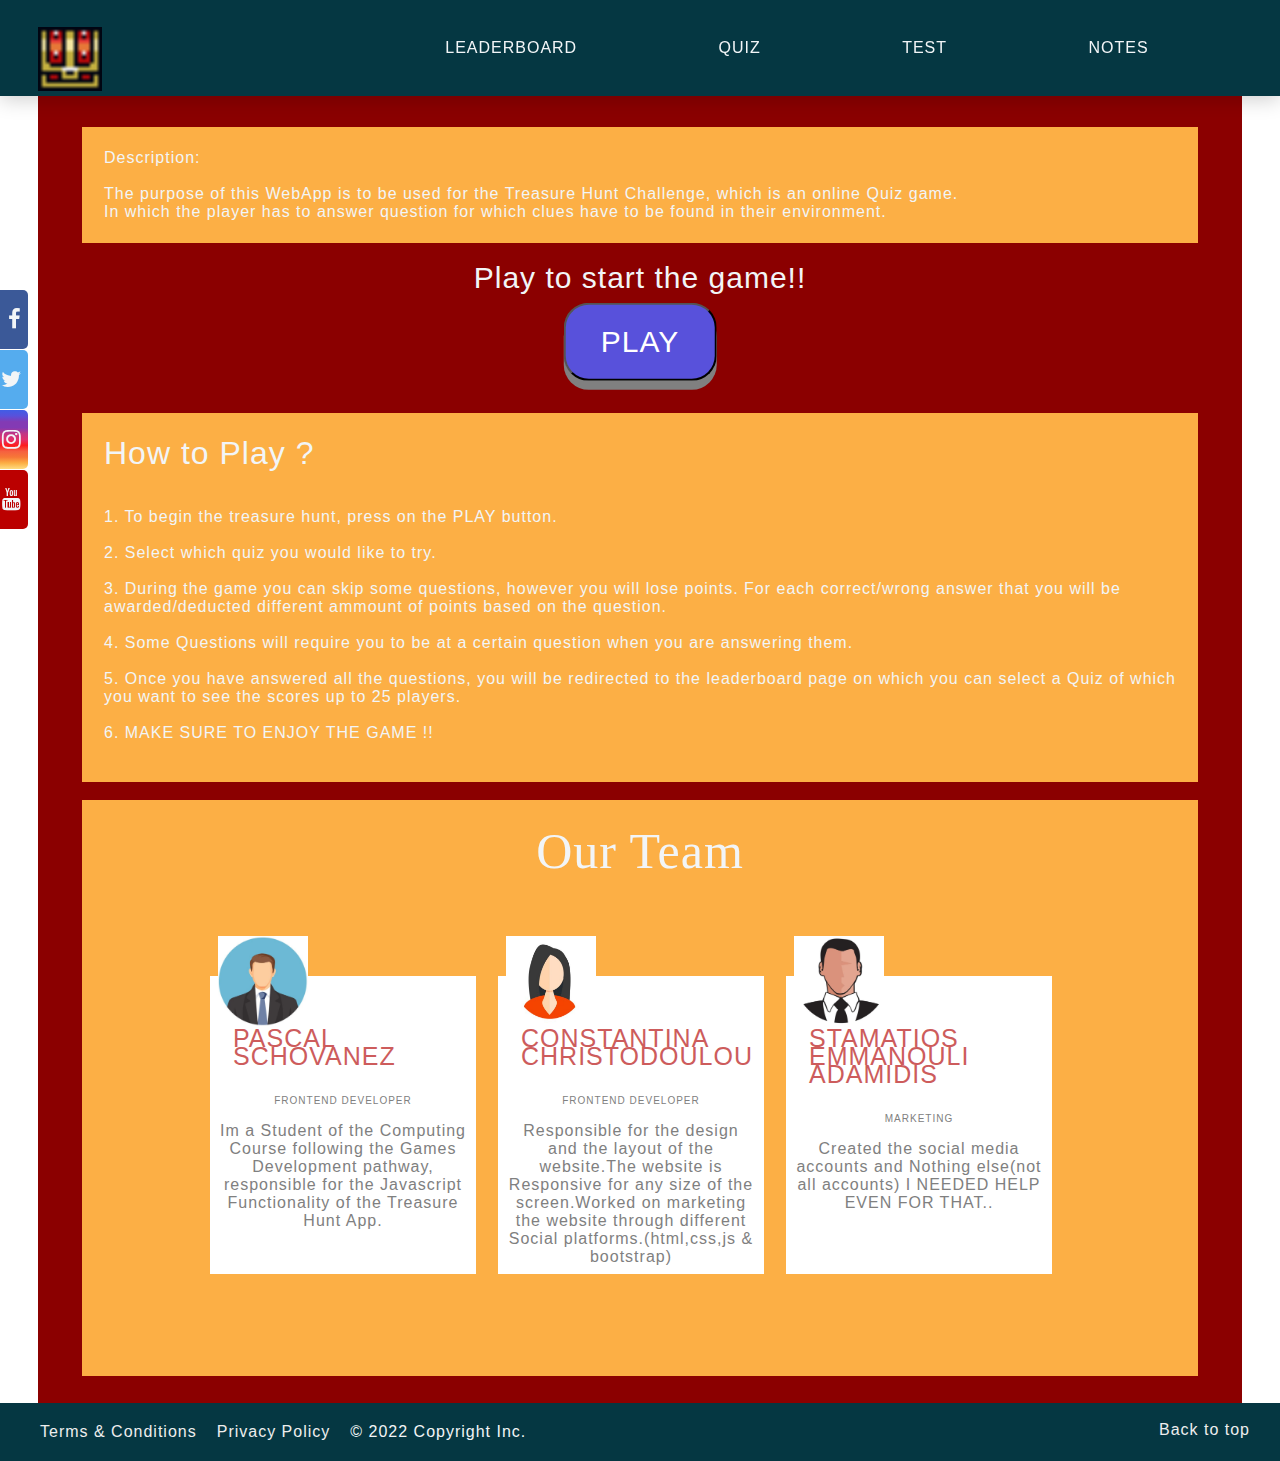
<file: CO1111-TreasureHunt/index.html>
<!DOCTYPE html>
<html lang="en" xmlns="http://www.w3.org/1999/html">
<head>
  <meta charset="UTF-8">
  <script src="Main.js"></script>
  <title>Treasure Hunt Web App</title>
  <meta name="viewport" content="width=device-width, initial-scale=1.0">
  <meta http-equiv="X-UA-Compatible" content="ie=edge">
  <!-- loading the social media icons from  -->
  <link rel="stylesheet" href="https://cdnjs.cloudflare.com/ajax/libs/font-awesome/4.7.0/css/font-awesome.min.css">
  <link rel="icon" type="image/x-icon" href="images/favicon.ico"><!-- favicon -->
  <link rel="stylesheet" href="Main.css" >
</head>

<body>

  <nav>
    <div id= "top" class="logo">
      <a href="index.html">
        <img src="images/favicon.png" alt="Logo Image">
      </a>
    </div>

    <div class="hamburger">
      <div class="bars1"></div>
      <div class="bars2"></div>
      <div class="bars3"></div>
    </div>

    <ul class="links">
      <li><a href="Leaderboard/leaderboard.html">LEADERBOARD</a></li>
      <li><a href="Quiz/Quiz.html">QUIZ</a></li>
      <li><a href="Testing/testing.html">TEST</a></li>
      <li><a href="Notes/Notes.html">NOTES</a></li>
    </ul>
  </nav>


<script>SOCIAL() </script>

<main class="content" >

  <div id="embed">

  </div>

  <!-- Purpose -->
  <div id="description">
    <p>
      Description:
      <br>
     <br>
      The purpose of this WebApp is to be used for the Treasure Hunt Challenge, which is an online Quiz game.
      <br>
      In which the player has to answer question for which clues have to be found in their environment.
    </p>
  </div>

<!-- button PLAY -->
  <p class="center_play_directions"><strong> Play to start the game!!</strong></p>
  <div class="center"><p>
    <a href="Quiz/Quiz.html"> <button class="btn-play">PLAY</button></a>
    </p>
  </div>

  <!--  instructions -->
  <div class="instructions">
    <h1 class="title" style="align-content: center">How to Play ? </h1>
    <br>
    <br>

    <p> 1. To begin the treasure hunt, press on the PLAY button. </p>
    <br>
    <p> 2. Select which quiz you would like to try. </p>
    <br>
    <p> 3. During the game you can skip some questions, however you will lose points. For each correct/wrong answer that you will be awarded/deducted different ammount of points based on the question.</p>
    <br>
    <p> 4. Some Questions will require you to be at a certain question when you are answering them. </p>
    <br>
    <p> 5. Once you have answered all the questions, you will be redirected to the leaderboard page on which you can select a Quiz of which you want to see the scores up to 25 players. </p>
    <br>
    <p> 6. MAKE SURE TO ENJOY THE GAME !! </p>
    <br>
  </div>

  <!--  Team section -->

  <div class="wrapper">
    <h1 class="Team_section_members">Our Team</h1>
    <div class="team">
      <div class="team-member">
        <dic class="avatar"><img src="images/pascal.jpg" alt="male avatar"></dic>
        <h2>PASCAL SCHOVANEZ</h2>
        <p class="roles">FRONTEND DEVELOPER</p>
        <p>Im a Student of the Computing Course following the Games Development pathway, responsible for  the
          Javascript Functionality of the Treasure Hunt App.</p>
      </div>
      <div class="team-member">
        <dic class="avatar"><img src="images/nina.jpg" alt="female avatar"></dic>
        <h2>CONSTANTINA CHRISTODOULOU</h2>
        <p class="roles">FRONTEND DEVELOPER</p>
        <p>Responsible for the design and the layout of the website.The website
          is Responsive for any size of the screen.Worked on marketing the website through
         different Social platforms.(html,css,js & bootstrap)
        </p>
      </div>
      <div class="team-member">
        <dic class="avatar"><img src="images/stamatios.jpg" alt="male avatar"></dic>
        <h2>STAMATIOS EMMANOULI ADAMIDIS</h2>
        <p class="roles">Marketing</p>
        <p>Created the social media accounts and Nothing else(not all accounts)
          I  NEEDED HELP EVEN FOR THAT..
        </p>
      </div>
    </div>
  </div>



  <!-- Twitter/Facebook/Instagram Integration --><!--  fix the size make it reponsve beacuse is messing with the navigation-->
  <!--<div id="T-timeline">
    <a class="twitter-timeline" href="https://twitter.com/CO1111_T1?ref_src=twsrc%5Etfw" width="1200" height="158" style="align-content: center">Tweets by CO1111_T1</a> <script async src="https://platform.twitter.com/widgets.js" charset="utf-8"></script>
    <blockquote class="instagram-media" data-instgrm-permalink="https://www.instagram.com/p/CaFOhyzt1vo/?utm_source=ig_embed&amp;utm_campaign=loading" data-instgrm-version="14" style=" background:#FFF; border:0; border-radius:3px; box-shadow:0 0 1px 0 rgba(0,0,0,0.5),0 1px 10px 0 rgba(0,0,0,0.15); margin: 1px; max-width:540px; min-width:326px; padding:0; width:99.375%; width:-webkit-calc(100% - 2px); width:calc(100% - 2px);"><div style="padding:16px;"> <a href="https://www.instagram.com/p/CaFOhyzt1vo/?utm_source=ig_embed&amp;utm_campaign=loading" style=" background:#FFFFFF; line-height:0; padding:0 0; text-align:center; text-decoration:none; width:100%;" target="_blank"> <div style=" display: flex; flex-direction: row; align-items: center;"> <div style="background-color: #F4F4F4; border-radius: 50%; flex-grow: 0; height: 40px; margin-right: 14px; width: 40px;"></div> <div style="display: flex; flex-direction: column; flex-grow: 1; justify-content: center;"> <div style=" background-color: #F4F4F4; border-radius: 4px; flex-grow: 0; height: 14px; margin-bottom: 6px; width: 100px;"></div> <div style=" background-color: #F4F4F4; border-radius: 4px; flex-grow: 0; height: 14px; width: 60px;"></div></div></div><div style="padding: 19% 0;"></div> <div style="display:block; height:50px; margin:0 auto 12px; width:50px;"><svg width="50px" height="50px" viewBox="0 0 60 60" version="1.1" xmlns="https://www.w3.org/2000/svg" xmlns:xlink="https://www.w3.org/1999/xlink"><g stroke="none" stroke-width="1" fill="none" fill-rule="evenodd"><g transform="translate(-511.000000, -20.000000)" fill="#000000"><g><path d="M556.869,30.41 C554.814,30.41 553.148,32.076 553.148,34.131 C553.148,36.186 554.814,37.852 556.869,37.852 C558.924,37.852 560.59,36.186 560.59,34.131 C560.59,32.076 558.924,30.41 556.869,30.41 M541,60.657 C535.114,60.657 530.342,55.887 530.342,50 C530.342,44.114 535.114,39.342 541,39.342 C546.887,39.342 551.658,44.114 551.658,50 C551.658,55.887 546.887,60.657 541,60.657 M541,33.886 C532.1,33.886 524.886,41.1 524.886,50 C524.886,58.899 532.1,66.113 541,66.113 C549.9,66.113 557.115,58.899 557.115,50 C557.115,41.1 549.9,33.886 541,33.886 M565.378,62.101 C565.244,65.022 564.756,66.606 564.346,67.663 C563.803,69.06 563.154,70.057 562.106,71.106 C561.058,72.155 560.06,72.803 558.662,73.347 C557.607,73.757 556.021,74.244 553.102,74.378 C549.944,74.521 548.997,74.552 541,74.552 C533.003,74.552 532.056,74.521 528.898,74.378 C525.979,74.244 524.393,73.757 523.338,73.347 C521.94,72.803 520.942,72.155 519.894,71.106 C518.846,70.057 518.197,69.06 517.654,67.663 C517.244,66.606 516.755,65.022 516.623,62.101 C516.479,58.943 516.448,57.996 516.448,50 C516.448,42.003 516.479,41.056 516.623,37.899 C516.755,34.978 517.244,33.391 517.654,32.338 C518.197,30.938 518.846,29.942 519.894,28.894 C520.942,27.846 521.94,27.196 523.338,26.654 C524.393,26.244 525.979,25.756 528.898,25.623 C532.057,25.479 533.004,25.448 541,25.448 C548.997,25.448 549.943,25.479 553.102,25.623 C556.021,25.756 557.607,26.244 558.662,26.654 C560.06,27.196 561.058,27.846 562.106,28.894 C563.154,29.942 563.803,30.938 564.346,32.338 C564.756,33.391 565.244,34.978 565.378,37.899 C565.522,41.056 565.552,42.003 565.552,50 C565.552,57.996 565.522,58.943 565.378,62.101 M570.82,37.631 C570.674,34.438 570.167,32.258 569.425,30.349 C568.659,28.377 567.633,26.702 565.965,25.035 C564.297,23.368 562.623,22.342 560.652,21.575 C558.743,20.834 556.562,20.326 553.369,20.18 C550.169,20.033 549.148,20 541,20 C532.853,20 531.831,20.033 528.631,20.18 C525.438,20.326 523.257,20.834 521.349,21.575 C519.376,22.342 517.703,23.368 516.035,25.035 C514.368,26.702 513.342,28.377 512.574,30.349 C511.834,32.258 511.326,34.438 511.181,37.631 C511.035,40.831 511,41.851 511,50 C511,58.147 511.035,59.17 511.181,62.369 C511.326,65.562 511.834,67.743 512.574,69.651 C513.342,71.625 514.368,73.296 516.035,74.965 C517.703,76.634 519.376,77.658 521.349,78.425 C523.257,79.167 525.438,79.673 528.631,79.82 C531.831,79.965 532.853,80.001 541,80.001 C549.148,80.001 550.169,79.965 553.369,79.82 C556.562,79.673 558.743,79.167 560.652,78.425 C562.623,77.658 564.297,76.634 565.965,74.965 C567.633,73.296 568.659,71.625 569.425,69.651 C570.167,67.743 570.674,65.562 570.82,62.369 C570.966,59.17 571,58.147 571,50 C571,41.851 570.966,40.831 570.82,37.631"></path></g></g></g></svg></div><div style="padding-top: 8px;"> <div style=" color:#3897f0; font-family:Arial,sans-serif; font-size:14px; font-style:normal; font-weight:550; line-height:18px;">View this post on Instagram</div></div><div style="padding: 12.5% 0;"></div> <div style="display: flex; flex-direction: row; margin-bottom: 14px; align-items: center;"><div> <div style="background-color: #F4F4F4; border-radius: 50%; height: 12.5px; width: 12.5px; transform: translateX(0px) translateY(7px);"></div> <div style="background-color: #F4F4F4; height: 12.5px; transform: rotate(-45deg) translateX(3px) translateY(1px); width: 12.5px; flex-grow: 0; margin-right: 14px; margin-left: 2px;"></div> <div style="background-color: #F4F4F4; border-radius: 50%; height: 12.5px; width: 12.5px; transform: translateX(9px) translateY(-18px);"></div></div><div style="margin-left: 8px;"> <div style=" background-color: #F4F4F4; border-radius: 50%; flex-grow: 0; height: 20px; width: 20px;"></div> <div style=" width: 0; height: 0; border-top: 2px solid transparent; border-left: 6px solid #f4f4f4; border-bottom: 2px solid transparent; transform: translateX(16px) translateY(-4px) rotate(30deg)"></div></div><div style="margin-left: auto;"> <div style=" width: 0px; border-top: 8px solid #F4F4F4; border-right: 8px solid transparent; transform: translateY(16px);"></div> <div style=" background-color: #F4F4F4; flex-grow: 0; height: 12px; width: 16px; transform: translateY(-4px);"></div> <div style=" width: 0; height: 0; border-top: 8px solid #F4F4F4; border-left: 8px solid transparent; transform: translateY(-4px) translateX(8px);"></div></div></div> <div style="display: flex; flex-direction: column; flex-grow: 1; justify-content: center; margin-bottom: 24px;"> <div style=" background-color: #F4F4F4; border-radius: 4px; flex-grow: 0; height: 14px; margin-bottom: 6px; width: 224px;"></div> <div style=" background-color: #F4F4F4; border-radius: 4px; flex-grow: 0; height: 14px; width: 144px;"></div></div></a><p style=" color:#c9c8cd; font-family:Arial,sans-serif; font-size:14px; line-height:17px; margin-bottom:0; margin-top:8px; overflow:hidden; padding:8px 0 7px; text-align:center; text-overflow:ellipsis; white-space:nowrap;"><a href="https://www.instagram.com/p/CaFOhyzt1vo/?utm_source=ig_embed&amp;utm_campaign=loading" style=" color:#c9c8cd; font-family:Arial,sans-serif; font-size:14px; font-style:normal; font-weight:normal; line-height:17px; text-decoration:none;" target="_blank">A post shared by Uclan_Assignement (@treasure_hunt_team1)</a></p></div></blockquote> <script async src="//www.instagram.com/embed.js"></script>
  </div>-->



</main>

  <footer>
    <!-- Footer Social -->
    <section id="ft-social-MysideMedia">
      <div class="sideMedia" > <!-- style="overflow-wrap: break-word;" -->
        <a href="https://www.facebook.com/profile.php?id=100078226507503" target="_blank" class="facebook"><i class="fa fa-facebook x"><i>i</i></i></a>
        <a href="https://twitter.com/CO1111_T1/" target="_blank" class="twitter"><i class="fa fa-twitter"><i>i</i></i></a>
        <a href="https://www.instagram.com/treasure_hunt_team1/" target="_blank" class="instagram"><i class="fa fa-instagram" style=""><i>i</i></i></a>
        <a href="https://www.youtube.com/channel/UCl_SKinQ_ndTxb94HenaoAA/featured" target="_blank" class="youtube"><i class="fa fa-youtube "><i>i</i></i></a>
      </div>
    </section>

    <!-- Footer legal -->
    <section class="ft-legal">
      <ul class="ft-legal-list">
        <li><a href="#">Terms &amp; Conditions</a></li>
        <li><a href="#">Privacy Policy</a></li>
        <li>&copy; 2022 Copyright Inc.</li>
    <a href="index.html">Back to top</a>
      </ul>
    </section>
  </footer>

</body>

</html>
</file>
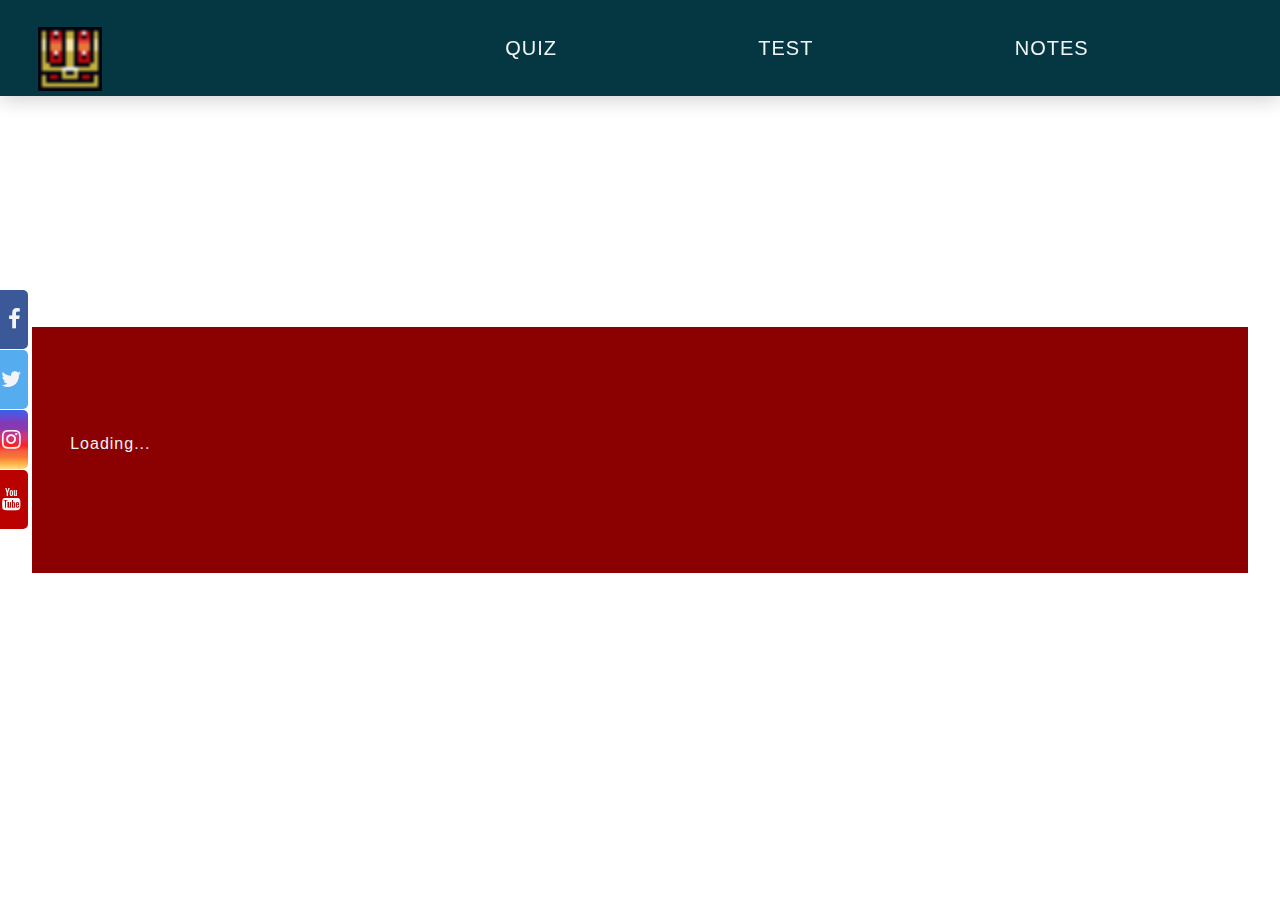
<file: CO1111-TreasureHunt/Leaderboard/leaderboard.html>
<!DOCTYPE html>
<html lang="en">
    <head>
        <meta charset="UTF-8">
        <script src="../Main.js"></script>
        <title>Treasure Hunt Web App</title>
        <meta name="viewport" content="width=device-width, initial-scale=1.0">
        <meta http-equiv="X-UA-Compatible" content="ie=edge">
        <!-- loading the social media icons from  -->
        <link rel="stylesheet" href="https://cdnjs.cloudflare.com/ajax/libs/font-awesome/4.7.0/css/font-awesome.min.css">
        <link rel="icon" type="image/x-icon" href="../images/favicon.ico"><!-- favicon -->
        <link rel="stylesheet" href="../Main.css" >
        <link rel="stylesheet" href="leaderboard.css" >

    </head>

    <body>
            <nav>
                <div class="logo">
                    <a href="../index.html">
                        <img src="../images/favicon.png" alt="Logo Image">
                    </a>
                </div>

                <div class="hamburger">
                    <div class="bars1"></div>
                    <div class="bars2"></div>
                    <div class="bars3"></div>
                </div>

                <ul class="links">
                    <li><a href="../Quiz/Quiz.html">QUIZ</a></li>
                    <li><a href="../Testing/testing.html">TEST</a></li>
                    <li><a href="../Notes/Notes.html">NOTES</a></li>
                </ul>
            </nav>

            <main class="content">

                <div id="ContentTitle">Loading...</div>

                <!-- Empty Placeholder Content for initialization for loading content -->
                <table id="leaderboardContainer"></table>


                <div id="QuizContent">
                    <div id="ListOfQuizzes"></div>
                </div>

            </main>

            <footer>

            </footer>
        <script>SOCIAL() </script>





        <!-- Top social media -->
        <footer>
            <!-- Footer Social -->
            <section id="ft-social-MysideMedia">
                <div class="sideMedia" > <!-- style="overflow-wrap: break-word;" -->
                    <a href="https://www.facebook.com/profile.php?id=100078226507503" target="_blank" class="facebook"><i class="fa fa-facebook x"><i>i</i></i></a>
                    <a href="https://twitter.com/CO1111_T1/" target="_blank" class="twitter"><i class="fa fa-twitter"><i>i</i></i></a>
                    <a href="https://www.instagram.com/treasure_hunt_team1/" target="_blank" class="instagram"><i class="fa fa-instagram" style=""><i>i</i></i></a>
                    <a href="https://www.youtube.com/channel/UCl_SKinQ_ndTxb94HenaoAA/featured" target="_blank" class="youtube"><i class="fa fa-youtube "><i>i</i></i></a>
                </div>
            </section>
        </footer>


        <!-- Script for Leaderboard -->
        <script src="leaderboard.js"></script>
    </body>
</html>
</file>
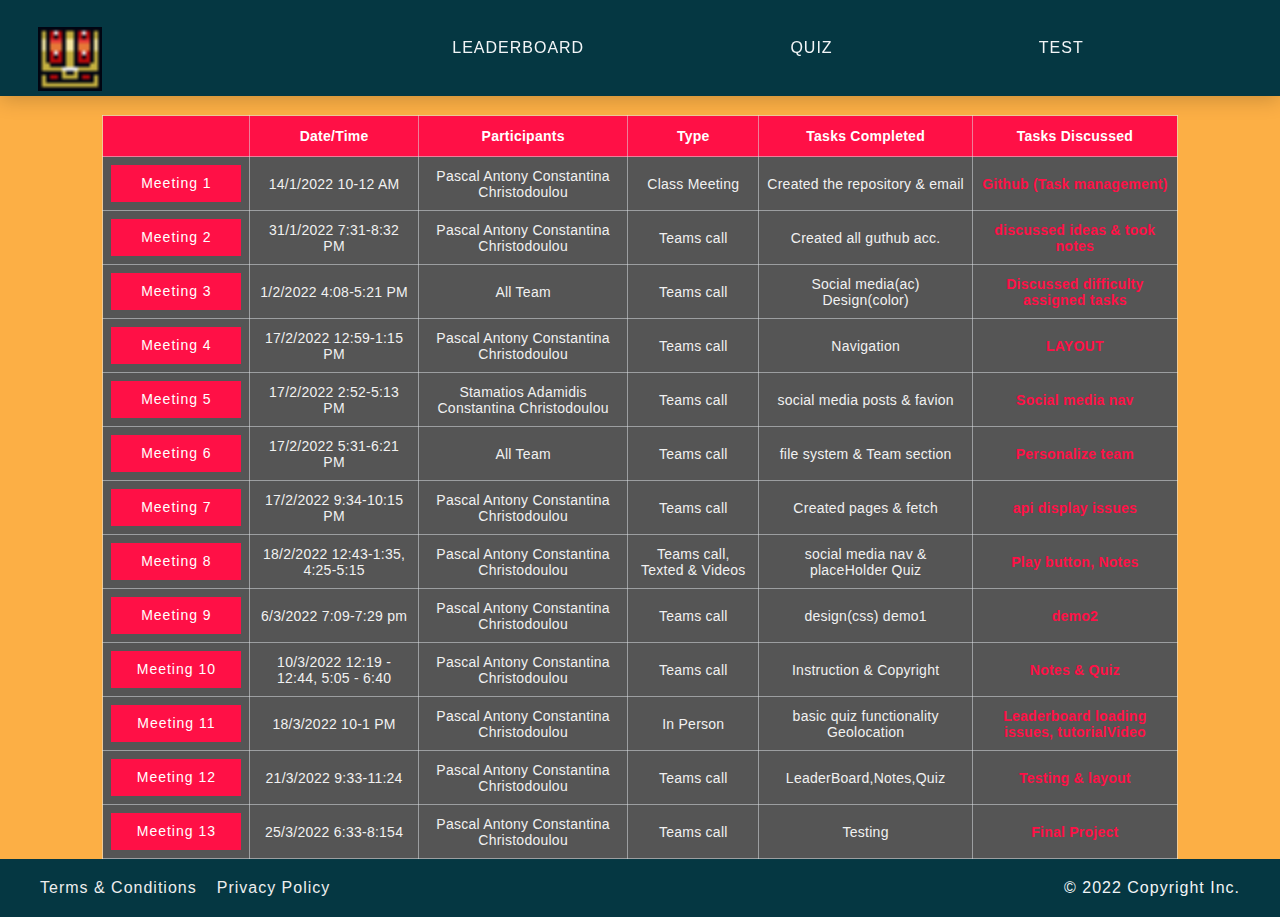
<file: CO1111-TreasureHunt/Notes/Notes.html>
<!DOCTYPE html>
<html lang="en">
<head>
    <meta charset="UTF-8">
    <script src="../Main.js"></script>
    <title>Treasure Hunt Web App</title>
    <meta name="viewport" content="width=device-width, initial-scale=1.0">
    <meta http-equiv="X-UA-Compatible" content="ie=edge">
    <!-- loading the social media icons from  -->
    <link rel="stylesheet" href="https://cdnjs.cloudflare.com/ajax/libs/font-awesome/4.7.0/css/font-awesome.min.css">
    <link rel="icon" type="image/x-icon" href="../images/favicon.ico"><!-- favicon -->
    <link rel="stylesheet" href="../Main.css">
    <link rel="stylesheet" href="Notes.css">
</head>

<body>
<nav>
    <div class="logo">
        <a href="../index.html">
            <img src="../images/favicon.png" alt="Logo Image">
        </a>
    </div>

    <div class="hamburger">
        <div class="bars1"></div>
        <div class="bars2"></div>
        <div class="bars3"></div>
    </div>

    <ul class="links">
        <li><a href="../Leaderboard/leaderboard.html">LEADERBOARD</a></li>
        <li><a href="../Quiz/Quiz.html">QUIZ</a></li>
        <li><a href="../Testing/testing.html">TEST</a></li>
    </ul>
</nav>

<script>SOCIAL() </script>

<div class="table-container">
    <h1 class="heading">Notes</h1>
    <table class="table">
        <thead>
        <tr>
            <th></th>
            <th>Date/Time</th>
            <th>Participants</th>
            <th>Type</th>
            <th>Tasks Completed</th>
            <th>Tasks Discussed</th>
        </tr>
        </thead>
        <tbody>
        <tr>
            <td data-lable=""><a class="btn">Meeting 1</a></td>
            <td data-lable="Date/Time">14/1/2022 10-12 AM</td>
            <td data-lable="Participants">Pascal Antony Constantina Christodoulou</td>
            <td data-lable="Type">Class Meeting</td>
            <td data-lable="Tasks Completed">Created the repository & email</td>
            <td data-lable="Tasks Discussed"><span class="text_open">Github (Task management) </span></td>
        </tr>

        <tr>
            <td data-lable=""><a class="btn">Meeting 2</a></td>
            <td data-lable="Date/Time">31/1/2022 7:31-8:32 PM</td>
            <td data-lable="Participants">Pascal Antony Constantina Christodoulou</td>
            <td data-lable="Type">Teams call</td>
            <td data-lable="Tasks Completed">Created all guthub acc.</td>
            <td data-lable="Tasks Discussed"><span class="text_open">discussed ideas & took notes</span></td>
        </tr>

        <tr>
            <td data-lable=""><a class="btn">Meeting 3</a></td>
            <td data-lable="Date/Time">1/2/2022 4:08-5:21 PM</td>
            <td data-lable="Participants">All Team</td>
            <td data-lable="Type">Teams call</td>
            <td data-lable="Tasks Completed">Social media(ac) Design(color) </td>
            <td data-lable="Tasks Discussed"><span class="text_open">Discussed difficulty assigned tasks</span></td>
        </tr>

        <tr>
            <td data-lable=""><a class="btn">Meeting 4</a></td>
            <td data-lable="Date/Time">17/2/2022 12:59-1:15 PM</td>
            <td data-lable="Participants">Pascal Antony Constantina Christodoulou</td>
            <td data-lable="Type">Teams call</td>
            <td data-lable="Tasks Completed">Navigation</td>
            <td data-lable="Tasks Discussed"><span class="text_open">LAYOUT</span></td>
        </tr>

        <tr>
            <td data-lable=""><a class="btn">Meeting 5</a></td>
            <td data-lable="Date/Time">17/2/2022 2:52-5:13 PM</td>
            <td data-lable="Participants">Stamatios Adamidis Constantina Christodoulou</td>
            <td data-lable="Type">Teams call</td>
            <td data-lable="Tasks Completed">social media posts & favion</td>
            <td data-lable="Tasks Discussed"><span class="text_open">Social media nav</span></td>
        </tr>

        <tr>
            <td data-lable=""><a class="btn">Meeting 6</a></td>
            <td data-lable="Date/Time">17/2/2022 5:31-6:21 PM</td>
            <td data-lable="Participants">All Team</td>
            <td data-lable="Type">Teams call</td>
            <td data-lable="Tasks Completed">file system & Team section</td>
            <td data-lable="Tasks Discussed"><span class="text_open">Personalize team</span></td>
        </tr>
        <tr>
            <td data-lable=""><a class="btn">Meeting 7</a></td>
            <td data-lable="Date/Time">17/2/2022 9:34-10:15 PM</td>
            <td data-lable="Participants">Pascal Antony Constantina Christodoulou</td>
            <td data-lable="Type">Teams call</td>
            <td data-lable="Tasks Completed">Created pages & fetch</td>
            <td data-lable="Tasks Discussed"><span class="text_open">api display issues</span></td>
        </tr>
        <tr>
            <td data-lable=""><a class="btn">Meeting 8</a></td>
            <td data-lable="Date/Time">18/2/2022 12:43-1:35, 4:25-5:15</td>
            <td data-lable="Participants">Pascal Antony Constantina Christodoulou</td>
            <td data-lable="Type">Teams call, Texted & Videos</td>
            <td data-lable="Tasks Completed">social media nav & placeHolder Quiz</td>
            <td data-lable="Tasks Discussed"><span class="text_open">Play button, Notes</span></td>
        </tr>

        <tr>
            <td data-lable=""><a class="btn">Meeting 9</a></td>
            <td data-lable="Date/Time">6/3/2022 7:09-7:29 pm</td>
            <td data-lable="Participants">Pascal Antony Constantina Christodoulou</td>
            <td data-lable="Type">Teams call</td>
            <td data-lable="Tasks Completed">design(css) demo1</td>
            <td data-lable="Tasks Discussed"><span class="text_open">demo2</span></td>
        </tr>

        <tr>
            <td data-lable=""><a class="btn">Meeting 10</a></td>
            <td data-lable="Date/Time">10/3/2022 12:19 - 12:44, 5:05 - 6:40</td>
            <td data-lable="Participants">Pascal Antony Constantina Christodoulou</td>
            <td data-lable="Type">Teams call</td>
            <td data-lable="Tasks Completed">Instruction & Copyright</td>
            <td data-lable="Tasks Discussed"><span class="text_open">Notes & Quiz</span></td>
        </tr>
        <tr>
            <td data-lable=""><a class="btn">Meeting 11</a></td>
            <td data-lable="Date/Time">18/3/2022 10-1 PM</td>
            <td data-lable="Participants">Pascal Antony Constantina Christodoulou</td>
            <td data-lable="Type">In Person</td>
            <td data-lable="Tasks Completed">basic quiz functionality Geolocation</td>
            <td data-lable="Tasks Discussed"><span class="text_open">Leaderboard loading issues, tutorialVideo</span></td>
        </tr>
        <tr>
            <td data-lable=""><a class="btn">Meeting 12</a></td>
            <td data-lable="Date/Time">21/3/2022 9:33-11:24</td>
            <td data-lable="Participants">Pascal Antony Constantina Christodoulou</td>
            <td data-lable="Type">Teams call</td>
            <td data-lable="Tasks Completed">LeaderBoard,Notes,Quiz</td>
            <td data-lable="Tasks Discussed"><span class="text_open">Testing & layout</span></td>
        </tr>

        <tr>
            <td data-lable=""><a class="btn">Meeting 13</a></td>
            <td data-lable="Date/Time">25/3/2022 6:33-8:154</td>
            <td data-lable="Participants">Pascal Antony Constantina Christodoulou</td>
            <td data-lable="Type">Teams call</td>
            <td data-lable="Tasks Completed">Testing</td>
            <td data-lable="Tasks Discussed"><span class="text_open">Final Project</span></td>
        </tr>


        </tbody>
    </table>
</div>






<!-- Top social media -->
<footer>
    <!-- Footer legal -->
    <section class="ft-legal">
        <ul class="ft-legal-list">
            <li><a href="#">Terms &amp; Conditions</a></li>
            <li><a href="#">Privacy Policy</a></li>
            <li>&copy; 2022 Copyright Inc.</li>
            <!--  <a href="#top">Back to top</a>  -->
        </ul>
    </section>
</footer>

</body>
</html>
</file>
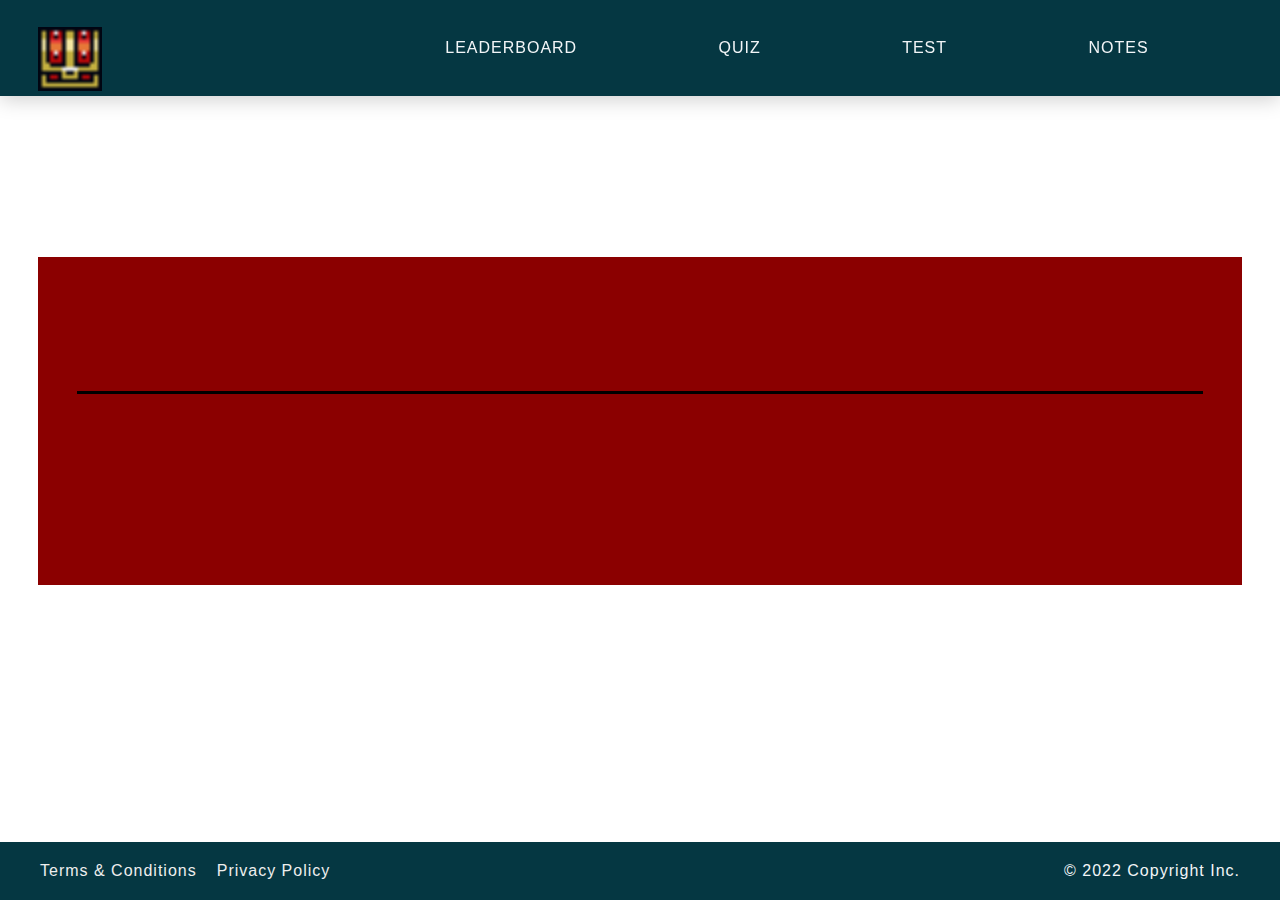
<file: CO1111-TreasureHunt/Quiz/Quiz.html>
<!DOCTYPE html>
<html lang="en">
    <head>
        <meta charset="UTF-8">
        <script src="../Main.js"></script>
        <title>Treasure Hunt Web App</title>
        <meta name="viewport" content="width=device-width, initial-scale=1.0">
        <meta http-equiv="X-UA-Compatible" content="ie=edge">
        <!-- loading the social media icons from  -->
        <link rel="stylesheet" href="https://cdnjs.cloudflare.com/ajax/libs/font-awesome/4.7.0/css/font-awesome.min.css">
        <link rel="icon" type="image/x-icon" href="../images/favicon.ico"><!-- favicon -->
        <link rel="stylesheet" href="../Main.css" >
        <link rel="stylesheet" href="../Quiz/QuizCSS.css" >
    </head>

    <body>
        <nav>
            <div class="logo">
                <a href="../index.html">
                    <img src="../images/favicon.png" alt="Logo Image">
                </a>
            </div>

            <div class="hamburger">
                <div class="bars1"></div>
                <div class="bars2"></div>
                <div class="bars3"></div>
            </div>

            <ul class="links">
                <li><a href="../Leaderboard/leaderboard.html">LEADERBOARD</a></li>
                <li><a href="../Quiz/Quiz.html">QUIZ</a></li>
                <li><a href="../Testing/testing.html">TEST</a></li>
                <li><a href="../Notes/Notes.html">NOTES</a></li>
            </ul>
        </nav>
        <script>SOCIAL() </script>

        <main class="content">
            <!-- Title of what is being presented on the Page during a given time -->
            <!-- i.e. List of Quizzes, Title of quiz being played, etc. -->
            <div id="ContentTitle">Placeholder</div>

            <!--
                Actual Content to be presented at a given time, i.e.:
                - List of Available Quizzes
                - Question / Answers
                - etc.
                Which will be dynamically created when reading content from the API upon request.
            -->
            <div id="QuizContent">

                <!-- Empty Placeholder Content for initialization when loading content -->
                <br/>
                <div id="LoadingIndicator">Loading...</div>

                <div id="PlayerDetails">
                    <div id="PlayerName"></div>
                    <div id="PlayerScore"></div>
                    <div id="RemainingTime"></div>
                </div>

                <div id="ListOfQuizzes"></div>

                <h3 id="Question"></h3>

                <div id="Answers"></div>

            </div>

            <div id="Buttons"></div>

        </main>



        <div class="container"></div>
        <footer>
            <!-- Footer legal -->
            <section class="ft-legal">
                <ul class="ft-legal-list">
                    <li><a href="#">Terms &amp; Conditions</a></li>
                    <li><a href="#">Privacy Policy</a></li>
                    <li>&copy; 2022 Copyright Inc.</li>
                    <!--  <a href="#top">Back to top</a>  -->
                </ul>
            </section>
        </footer>


        <!-- Script for Quiz Mechanics -->
        <script src="QuizJS.js"></script>
    </body>
</html>
</file>
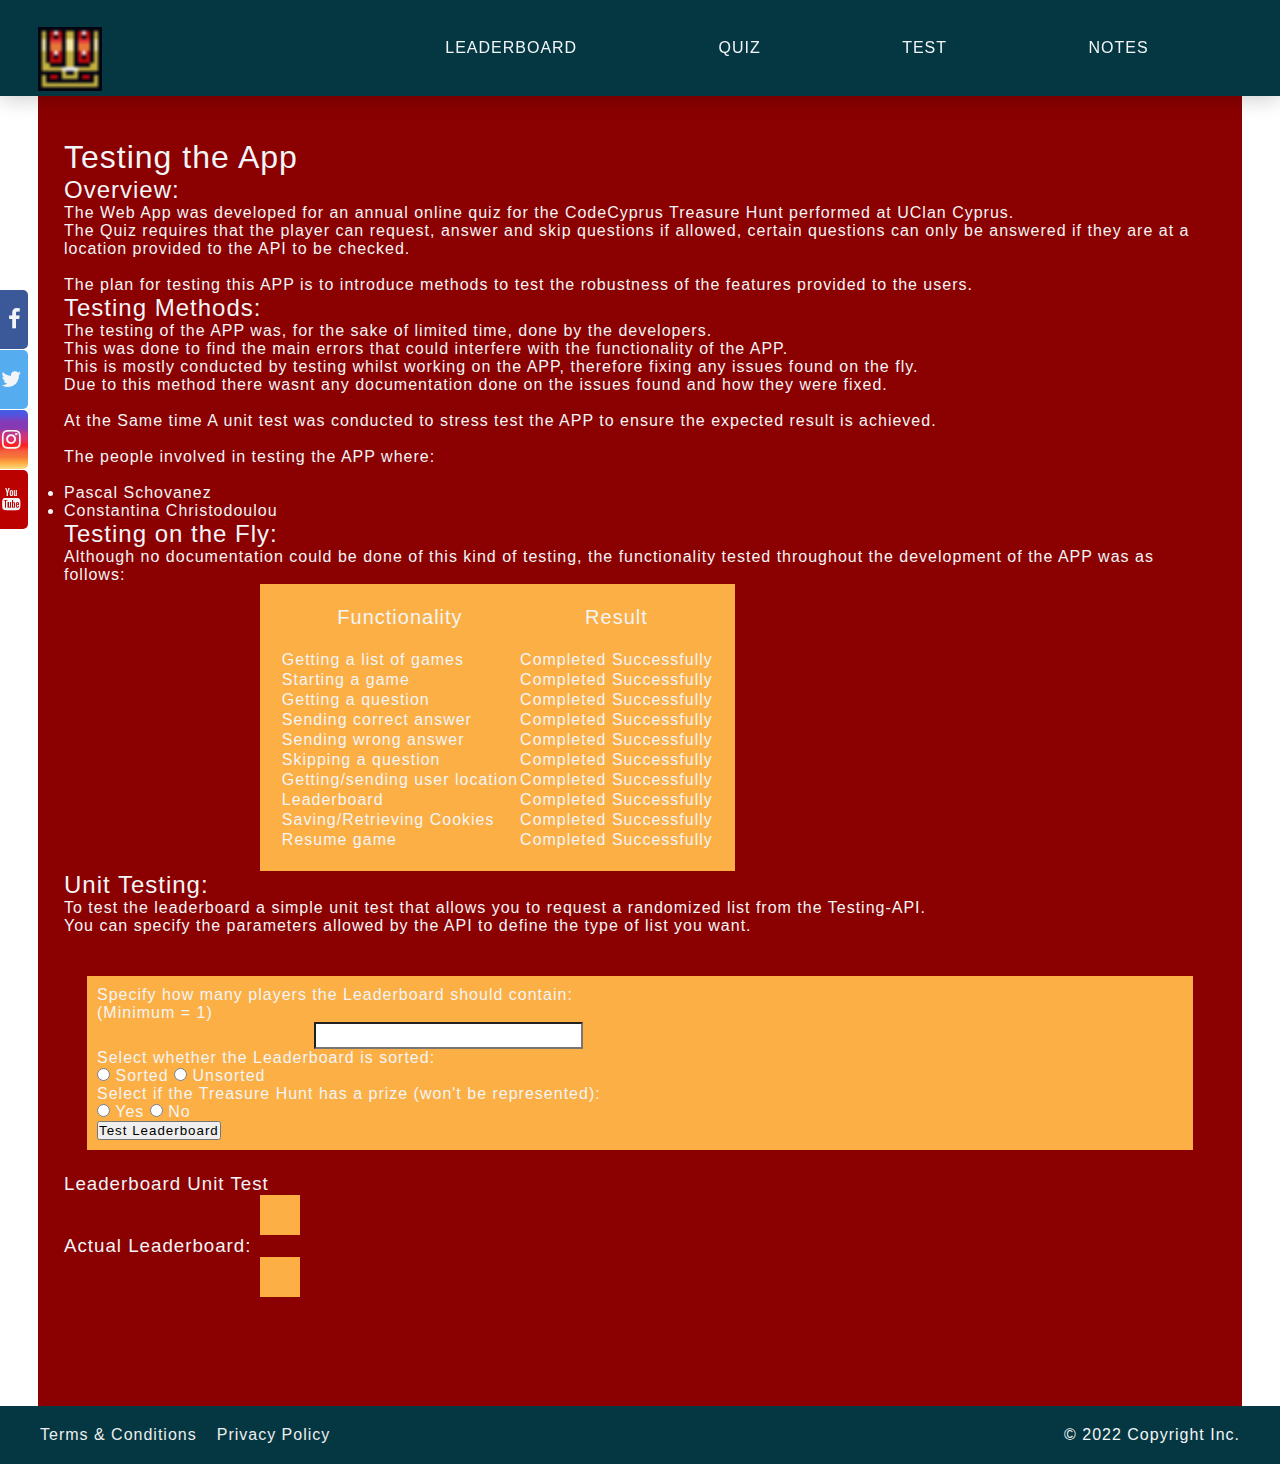
<file: CO1111-TreasureHunt/Testing/testing.html>
<!DOCTYPE html>
<html lang="en">
    <head>
        <meta charset="UTF-8">
        <script src="../Main.js"></script>
        <title>Treasure Hunt Web App</title>
        <meta name="viewport" content="width=device-width, initial-scale=1.0">
        <meta http-equiv="X-UA-Compatible" content="ie=edge">
        <!-- loading the social media icons from  -->
        <link rel="stylesheet" href="https://cdnjs.cloudflare.com/ajax/libs/font-awesome/4.7.0/css/font-awesome.min.css">
        <link rel="icon" type="image/x-icon" href="../images/favicon.ico"><!-- favicon -->
        <link rel="stylesheet" href="../Main.css" >
        <link rel="stylesheet" href="testing.css" >
    </head>

    <body>
        <nav>
            <div class="logo">
                <a href="../index.html">
                    <img src="../images/favicon.png" alt="Logo Image">
                </a>
            </div>

            <div class="hamburger">
                <div class="bars1"></div>
                <div class="bars2"></div>
                <div class="bars3"></div>
            </div>

            <ul class="links">
                <li><a href="../Leaderboard/leaderboard.html">LEADERBOARD</a></li>
                <li><a href="../Quiz/Quiz.html">QUIZ</a></li>
                <li><a href="../Testing/testing.html">TEST</a></li>
                <li><a href="../Notes/Notes.html">NOTES</a></li>
            </ul>
        </nav>

        <main class="content">
            <div>
                <h1>Testing the App</h1>
                <div id="Intro">
                    <h2>Overview:</h2>
                    <p>
                        The Web App was developed for an annual online quiz for the CodeCyprus Treasure Hunt performed at UClan Cyprus. <br/>
                        The Quiz requires that the player can request, answer and skip questions if allowed, certain questions can only be answered if they are at a location provided to the API to be checked.<br/>
                        <br/>
                        The plan for testing this APP is to introduce methods to test the robustness of the features provided to the users.
                    </p>
                </div>

                <div id="TestingPlan">
                    <h2>Testing Methods: </h2>
                    <p>
                        The testing of the APP was, for the sake of limited time, done by the developers. <br/>
                        This was done to find the main errors that could interfere with the functionality of the APP. <br/>
                        This is mostly conducted by testing whilst working on the APP, therefore fixing any issues found on the fly. <br/>
                        Due to this method there wasnt any documentation done on the issues found and how they were fixed. <br/>
                        <br/>
                        At the Same time A unit test was conducted to stress test the APP to ensure the expected result is achieved.<br/>
                        <br/>
                        The people involved in testing the APP where:
                        <br/> <br/>
                    </p>
                    <ul style="list-style-type: disc">
                        <li>Pascal Schovanez</li>
                        <li>Constantina Christodoulou</li>
                    </ul>
                </div>

                <div id="UnitTesting">
                    <h2>Testing on the Fly:</h2>
                    <p>
                        Although no documentation could be done of this kind of testing, the functionality tested throughout the development of the APP was as follows: <br/>
                    </p>

                    <!-- Types of Functionality Implemented/Tested -->
                    <table class="table-suc">
                        <tr>
                            <th>Functionality</th>
                            <th>Result</th>
                        </tr>
                        <tr>
                            <td>Getting a list of games</td>
                            <td>Completed Successfully</td>
                        </tr>
                        <tr>
                            <td>Starting a game</td>
                            <td>Completed Successfully</td>
                        </tr>
                        <tr>
                            <td>Getting a question</td>
                            <td>Completed Successfully</td>
                        </tr>
                        <tr>
                            <td>Sending correct answer</td>
                            <td>Completed Successfully</td>
                        </tr>
                        <tr>
                            <td>Sending wrong answer</td>
                            <td>Completed Successfully</td>
                        </tr>
                        <tr>
                            <td>Skipping a question</td>
                            <td>Completed Successfully</td>
                        </tr>
                        <tr>
                            <td>Getting/sending user location</td>
                            <td>Completed Successfully</td>
                        </tr>
                        <tr>
                            <td>Leaderboard</td>
                            <td>Completed Successfully</td>
                        </tr>
                        <tr>
                            <td>Saving/Retrieving Cookies</td>
                            <td>Completed Successfully</td>
                        </tr>
                        <tr>
                            <td>Resume game</td>
                            <td>Completed Successfully</td>
                        </tr>
                    </table>

                    <h2>Unit Testing:</h2>
                    <p>
                        To test the leaderboard a simple unit test that allows you to request a randomized list from the Testing-API. <br/>
                        You can specify the parameters allowed by the API to define the type of list you want. <br/>
                        <br/>
                    </p>
                    <!-- User Defined Request for Leaderboard Unit Test -->
                    <form class="testingForm" onsubmit="return false">
                        <p>
                            Specify how many players the Leaderboard should contain: <br/>
                            (Minimum = 1) <br/>
                            <input id="PlayerScope" type="number" min="1">
                        </p>
                        <p>
                            Select whether the Leaderboard is sorted: <br/>
                            <input id="ListSorted" type="radio" name="sortingType" value="true" required> <label for="ListSorted">Sorted</label>
                            <input id="ListUnsorted" type="radio" name="sortingType" value="false" required> <label for="ListUnsorted">Unsorted</label>
                        </p>

                        <p>
                            Select if the Treasure Hunt has a prize (won't be represented): <br/>
                            <input id="HasPrize" type="radio" name="PrizeType" value="true" required> <label for="HasPrize">Yes</label>
                            <input id="NoPrize" type="radio" name="PrizeType" value="false" required> <label for="NoPrize">No</label>
                        </p>
                        <input type="submit" onclick="testLeaderboard()" value="Test Leaderboard"></input>
                    </form>

                    <!-- Empty Placeholder Content for initialization for loading content -->
                    <h3>Leaderboard Unit Test</h3>
                    <table class="LeaderboardStyles" id="leaderboardUnitTest"></table>
                    <h3>Actual Leaderboard:</h3>
                    <table class="LeaderboardStyles" id="leaderboardContainer"></table>

                </div>

                <div id="">
                    <h2></h2>
                </div>

            </div>
        </main>

        <!-- Top social media -->
        <footer>
            <!-- Footer Social -->
            <section id="ft-social-MysideMedia">
                <div class="sideMedia" > <!-- style="overflow-wrap: break-word;" -->
                    <a href="https://www.facebook.com/profile.php?id=100078226507503" target="_blank" class="facebook"><i class="fa fa-facebook x"><i>i</i></i></a>
                    <a href="https://twitter.com/CO1111_T1/" target="_blank" class="twitter"><i class="fa fa-twitter"><i>i</i></i></a>
                    <a href="https://www.instagram.com/treasure_hunt_team1/" target="_blank" class="instagram"><i class="fa fa-instagram" style=""><i>i</i></i></a>
                    <a href="https://www.youtube.com/channel/UCl_SKinQ_ndTxb94HenaoAA/featured" target="_blank" class="youtube"><i class="fa fa-youtube "><i>i</i></i></a>
                </div>
            </section>

            <!-- Footer legal -->
            <section class="ft-legal">
                <ul class="ft-legal-list">
                    <li><a href="#">Terms &amp; Conditions</a></li>
                    <li><a href="#">Privacy Policy</a></li>
                    <li>&copy; 2022 Copyright Inc.</li>
                    <!--  <a href="#top">Back to top</a>  -->
                </ul>
            </section>
        </footer>

    </body>

    <script>SOCIAL() </script>
    <script src="testing.js"></script>
</html>
</file>
<file: CO1111-TreasureHunt/Main.css>
*{
    margin:0;
    padding:0;
    color:#f2f5f7;
    font-family: sans-serif;
    letter-spacing: 1px;
    font-weight: 300;
}

body{
    overflow: scroll;

}
/* Navigation */
nav{
    height: 6rem;
    width: 100vw;
    display: flex;
    position: fixed;
    z-index: 10;
    background-color: #053742;
    box-shadow: 0 3px 20px rgba(0,0,0,0.2);
}

/* Styling Logo*/

.logo{
    padding: 3vh 3vw;
    text-align: left;
    width: 20vw;
}

.logo img{
    height: auto;
    width: 4rem;
}

/* Styling Navigation Links*/

.links{
    width: 80vw;
    display: flex;
    padding: 0 0.7vw;
    justify-content: space-evenly;
    align-items: center;
    text-transform: uppercase;
    list-style: none;
    font-weight: 600;
}

.links li a{
    margin: 0 0.7vw;
    text-decoration: none;
    transition: all ease-in-out 350ms;
    padding: 10px;
}

.links li a:hover{
    color:#000;
    background-color: #fff;
    padding: 10px;
    border-radius: 50px;
}

.links li{
    position:relative;
}

.links li a:hover::before{
    width: 80%;
}
/* Main */

/* Content */
.content
{
    padding-top: 100px;
    /* Positioning */
    /*float: top;*/
    clear-side: both;
    position: center;
    /* Sizing */
    height: 95%;
    width: 90%;
    margin: auto;
    padding: 8.5vw 2.0vw;
    /* Colors */
    background-color:darkred;
}

/* Members */
#members
{
    margin: inherit;
    padding: 15px;
}

/* Description */
#description {
    /*margin: inherit;*/
    padding: 22px;
    background-color: #FCAF45;
    margin: 18px;
}



/*Navigation Icon Styling*/

.hamburger div{
    width: 30px;
    height: 3px;
    background: #f2f5f7;
    margin: 5px;
    transition: all 0.3s ease;
}

.hamburger{
    display: none;
}


/*Responsive Adding Media Queries*/

@media screen and (max-width: 800px){
    nav{
        position: fixed;
        z-index: 3;
    }
    .hamburger{
        display:block;
        position: absolute;
        cursor: pointer;
        right: 5%;
        top: 50%;
        transform: translate(-5%, -50%);
        z-index: 2;
        transition: all 0.7s ease;
    }
    .links{
        background: #053742;
        position: fixed;
        opacity: 1;
        height: 100vh;
        width: 100%;
        clip-path: circle(50px at 90% -20%);
        transition: all 1s ease-out;
        flex-direction: column;
        pointer-events: none;
    }
    .links.open{
        clip-path: circle(1000px at 90% -10%);
        pointer-events: all;
    }
    .links li{
        opacity: 0;
    }
    .links li:nth-child(1){
        transition: all 0.5s ease 0.2s;
    }
    .links li:nth-child(2){
        transition: all 0.5s ease 0.4s;
    }
    .links li:nth-child(3){
        transition: all 0.5s ease 0.6s;
    }
    .links li:nth-child(4){
        transition: all 0.5s ease 0.7s;
    }
    .links li:nth-child(5){
        transition: all 0.5s ease 0.8s;
    }
    .links li:nth-child(6){
        transition: all 0.5s ease 0.9s;
        margin: 0;
    }
    .links li:nth-child(7){
        transition: all 0.5s ease 1s;
        margin: 0;
    }

    li.fade{
        opacity: 1;
    }

    /* Navigation Bar Icon on Click*/

    .toggle .bars1{
        transform: rotate(-45deg) translate(-5px, 6px);
    }

    .toggle .bars2{
        transition: all 0s ease;
        width: 0;
    }

    .toggle .bars3{
        transform: rotate(45deg) translate(-5px, -6px);
    }

}

 /*PLAY BUTTON */
.center_play_directions{
    text-align:center; font-size: 30px ;
}

.btn-play{
    padding: 20px 35px;
    font-size: 30px;
    text-align: center;
    /*cursor: pointer;*/
    color: white;
    background-color: #5851DB;
    border-radius: 25px;
    box-shadow: 0 9px grey;

}

.btn-play:active{
    box-shadow: 0 5px #666;
    transform: translateY(3px);
    /*opacity: 1;*/  /* NOT working */
}
.center {  /* center the button based on the main margin */
    margin: 0;
    position: absolute;
    left: 50%;
    transform: translate(-50%, 10%);
}

.instructions{
    position: relative;
    top: 100px;
    background-color: #FCAF45;
    padding: 22px;
    margin: 18px;
}
/* Defining the screen sizes to make it more responsive - attributes*/
/*$destop:1200px;*/
/*$laptop:1024px;*/
/*$tablet:768px;*/
/*phone:480px;*/


/* TEAM section */
.Team_section_members{
    font-family: 'Brush Script MT',cursive;
    text-align: center;
    font-size: 50px;
    margin-bottom: 22px;
}

@media screen and (max-width: 700px){
    .wrapper {
        position: relative;
        top: 100px;
        background-color:  darkred;
        padding: 22px;
        margin: 18px;
    }
    .team-member{
        background: white;
        margin-top: 4px;
        border: black;
        /*margin-left:10px;*/
        /*margin-right: 20px;*/
        /*margin-bottom: 80px;*/
        margin: 70px;
        width: 200px;
        float: left;
        /*padding: 10px;*/
        line-height: 18px;
        color: darkgray;
        position: relative;
    }
    .team{
        padding-top: 30px;
        padding-left: inherit;
        text-align: -moz-left;

        justify-content: center;
    }
}

@media screen and (min-width: 908px){
    .wrapper{
        position: relative;
        top: 100px;
        background-color: #FCAF45;
        padding: 22px;
        margin: 18px;
    }

    .team{
        padding-top: 70px;
        display: flex;
        text-align: -moz-left;
        width: auto;
        justify-content: center;
    }
}
.team-member h2{
    padding: 15px;
    color: indianred;
    margin-top: 30px;
    font-size: 25px;

}

.team-member{
    background: white;
    margin-top: 4px;
    border: black;
    margin-left:2px;
    margin-right: 20px;
    margin-bottom: 80px;
    width: 250px;
    padding: 8px;
    line-height: 18px;
    color: darkgray;
    position: relative;
}

.team-member p.roles{
    font-size: 10px;
    color: grey;
    margin: 12px 0;
    text-transform: uppercase;
    text-align: center;
}
.team-member p{
    color: grey;
    text-align: center;
}
.avatar img{
    width: 90px;
    height: 90px;
}
.avatar{
    border-radius: 44%;
    position: absolute;
    top: -40px;
}

/*SOCIAL MEDIA*/
/* Style the links inside the sidenav*/
#ft-social-MysideMedia a {
    position: absolute; /* Position them relative to the browser window*/
    left: -100px; /* Position them outside of the screen*/
    transition: 0.3s; /* Add transition on hover*/
    padding-top: 13px; /* 15px */
    padding-bottom: 13px; /* 15px */
    width: 100px; /* Set a specific width*/
    font-size:22px; /* Increase font size*/
    border-radius: 0 5px 5px 0; /* Rounded corners on the top right and bottom right side*/
}

#ft-social-MysideMedia a:hover {
    left: 0; /* hover with your mouse to make the media appear*/
    text-align: justify;
}

.facebook {
    padding-left: 28px;
    top: 20px;
    background: #3B5998;
    color: white;
    text-decoration: none; /* Remove underline*/
}

.twitter {
    padding-left: 28px;
    top: 80px;
    background: #55ACEE;
    color: white;
    text-decoration: none;
}
.instagram{
    padding-left: 28px;
    top: 140px;
    background:linear-gradient(to bottom, #405DE6 0%, #5851DB 10%, #833AB4 20%, #833AB4 30%,#C13584 40%,#E1306C 50%,
    #FD1D1D 60%,#F56040 70%,#F77737 80%,#FCAF45 90%,#FFDC80 100% );
    color: white;
    text-decoration: none;
}

.youtube {
    padding-left: 28px;
    top: 200px;
    background: #bb0000;
    color: white;
    text-decoration: none;
}
.sideMedia i i{ /* i used the "i" letter to push the fa-icons one space to the left*/
    color: transparent;/* hide the text */
}

.sideMedia {
    text-align: end;
     position: sticky;
     position: fixed;
     bottom: 70%;
     opacity: 1; /* fade the color*/
     transition: 0.3s;
 }

/* bottom footer styling */

ul {
    list-style: none;
    padding-left: 0;
}
footer {
    background-color: #555;
    color: #bbb;
    line-height: 1.5;
}
footer a {
    text-decoration: none;
    color: #eee;
}
a:hover {
    text-decoration: underline;
    opacity: 0.6;
}

/* Sticks footer to bottom */
body {
    display: flex;
    min-height: 100vh;
    flex-direction: column;
}

/* Footer legal */
.ft-legal {
    position: relative;
    padding: 0.9375rem 1.875rem;
    /*background-color: #333;*/
    background-color: #053742;
}
.ft-legal-list {
    width: 100%;
    display: flex;
    flex-wrap: wrap;
}
.ft-legal-list li {
    margin: 0.125rem 0.625rem;
    white-space: nowrap;
}
/* one before the last child */
.ft-legal-list li:nth-last-child(2) {
    flex: 1;
}
</file>
<file: CO1111-TreasureHunt/Leaderboard/leaderboard.css>
td,th{
    font-size: 22px;
}


/*iphone SE*/
@media screen and (min-width: 375px){
    button{
        padding: 10px;
        font-size: 20px;
        color: #FCAF45;
    }

    main{
        /*padding-bottom: 220px;*/
        /*text-align: center;*/
    }

    h1{
       padding-top: 50px;
        text-align: center;
        font-size: 25px;
    }
    b{
        text-align: center;
        font-size: 20px;
    }

    div.availableSession{
        padding-top: 10px;
        padding-right: 8px;
    }
    div.availableSession i,div.availableSession b{
        font-size: 18px;

    }
    .content{
        padding-bottom: 90px;
        padding-left: 38px;
    }
}

/*Galaxy Fold*/
@media screen and (min-width: 280px){
    button{
        padding: 8px;
        font-size: 16px;
        color: #FCAF45;
    }

    main{
        /*padding-bottom: 220px;*/
        /*text-align: center;*/
    }

    h1{
        text-align: center;
        font-size: 23px;
        margin-right: 38px;
    }
    b{
        text-align: center;
        font-size: 20px;
    }

    div.availableSession{
        padding-top: 10px;
        padding-right: 8px;
    }
    div.availableSession i,div.availableSession b{
        font-size: 16px;

    }
    .content{
        padding-bottom: 90px;
        padding-left: 38px;
    }
}


/*iphone XR, 12Pro,galaxy S20, A51 */
@media screen and (min-width: 390px){
    button{
        margin-left: 60px;
        margin-top: 16px;
        padding: 10px;
        font-size: 20px;
        color: #FCAF45;
    }

    main{
        padding-bottom: 220px;
        /*text-align: center;*/
    }


    b{
        text-align: center;
        font-size: 20px;
    }

    div.availableSession{
        padding-top: 30px;
        padding-right: 8px;
    }
    div.availableSession i,div.availableSession b{

        font-size: 21px;
        /*padding-left: 8px;*/
        /*padding-right: 8px;*/

    }
    .content{
        padding-bottom: 135px; /*135*/
        padding-left: 44px;
    }
    h1{
        text-align: center;
        padding-right: 30px;
        padding-top: 6px;
        font-size: 34px;
    }
}

@media screen and (min-width: 1224px){
    button{
        margin-left: 60px;
        margin-top: 16px;
        padding: 10px;
        font-size: 36px;
        color: #FCAF45;
    }

    main{
        padding-bottom: 220px;
        /*text-align: center;*/
    }


    b{
        text-align: center;
        font-size: 20px;
    }

    div.availableSession{
        padding-top: 30px;
        padding-right: 8px;
    }
    div.availableSession i,div.availableSession b{

        font-size: 36px;
        /*padding-left: 8px;*/
        /*padding-right: 8px;*/

    }
    .content{
        padding-bottom: 140px;
        padding-left: 44px;
    }
    h1{
        text-align: center;
        padding-right: 30px;
        padding-top: 6px;
        font-size: 70px;
    }
}
/*NET hUB*/
@media screen and (min-width: 1024px){
    button{
        margin-left: 30%;
        margin-top: 16px;
        padding: 10px;
        font-size: 26px;
        color: #FCAF45;
    }

    main{
        padding-bottom: 220px;
        /*text-align: center;*/
    }


    b{
        text-align: center;
        font-size: 20px;
    }

    div.availableSession{
        padding-top: 30px;
        padding-right: 8px;
    }
    div.availableSession i,div.availableSession b{
        margin-left: 10%;
        font-size: 30px;
        /*padding-left: 8px;*/
        /*padding-right: 8px;*/

    }
    .content{
        padding-bottom: 140px;
        padding-left: 44px;
    }
    h1{
        text-align: center;
        padding-right: 30px;
        padding-top: 6px;
        font-size: 40px;
    }
}

/*Surface Pro 7 */
@media screen and (min-width: 912px){

    nav{
        height: 6rem;
        width: 100vw;
        display: flex;
        position: fixed;
        z-index: 10;
        background-color: #053742;
        box-shadow: 0 3px 20px rgba(0,0,0,0.2);
    }
    button{
        margin-left: 28%;
        margin-top: 24px;
        padding: 10px;
        font-size: 38px;
        color: #FCAF45;
    }

    main{
        /*padding-bottom: 3000px;*/
        /*text-align: center;*/
    }


    b{
        text-align: center;
        font-size: 20px;
    }

    div.availableSession{
        padding-top: 70px;
        padding-right: 8px;
    }
    div.availableSession i,div.availableSession b{

        font-size: 38px;
        padding-left: 20px;
        padding-right: 8px;

    }
    .content{
        padding-bottom: 335px;
       text-align: start;
    }
    h1{
        text-align: center;
        padding-right: 30px;
        padding-top: 50px;
        font-size: 56px;
        margin-left: 18px;
    }

    .links li a{
        font-size: 20px;
    }
}

/* Samsung Galaxy S8 */
@media screen and (min-width: 360px){
    button{
        padding: 10px;
        font-size: 20px;
        color: #FCAF45;
    }

    main{
        /*padding-bottom: 220px;*/
        /*text-align: center;*/
    }

    h1{
        margin-top: 10px;
        margin-bottom: 20px;
        text-align: center;
        font-size: 30px;
    }
    b{
        text-align: center;
        font-size: 20px;
    }

    div.availableSession{
        padding-top: 10px;
        padding-right: 8px;
    }
    div.availableSession i,div.availableSession b{
        font-size: 18px;

    }
    .content{
        padding-bottom: 120px;
        padding-left: 38px;
    }
}
</file>
<file: CO1111-TreasureHunt/Notes/Notes.css>
*{
    margin: 0;
    padding: 0;
    box-sizing: border-box;
}

body{
    background-color:#FCAF45;
    font-family: sans-serif;
}

.table-container{
    padding: 0 8%;
    margin: 30px auto 0;
}

.heading{
    font-size: 40px;
    text-align: center;
    color: #f1f1f1;
    margin-bottom: 40px;
}

.table{
    width: 100%;
    border-collapse: collapse;
}

.table thead{
    background-color:#FF1046;
}

.table thead tr th{
    font-size: 14px;
    letter-spacing: 0.25px;
    color: #FFFFFF;
    opacity: 1;
    font-weight: 600;
    padding: 12px;
    vertical-align: top;
    border: 1px solid #dee2e685;
}

.table tbody tr td{
    font-size: 14px;
    letter-spacing: 0.25px;
    font-weight: normal;
    color: #f1f1f1;
    background-color: #555555;
    padding: 8px;
    text-align: center;
    border: 1px solid #dee2e685;
}

.table .text_open{
    font-size: 14px;
    font-weight: bold;
    letter-spacing: 0.25px;
    color: #FF1046;
}

.table tbody tr td .btn{
    width: 130px;
    text-decoration: none;
    line-height: 35px;
    display: inline-block;
    background-color: #FF1046;
    /*font-weight: 400;*/
    color: #FFFFFF;
    text-align: center;
    vertical-align: middle;
    user-select: none;
    border: 1px solid transparent;
    font-size: 14px;
    opacity: 1;
}

@media (max-width: 1000px){
    .table thead{
        display: none;
    }
    .table, .table tbody, .table tr, .table td{
        display: block;
        width: 100%;
    }
    .table tr{
        margin-bottom: 20px;
    }
    .table tbody tr td{
        text-align: right;
        padding-left: 50%;
        position: relative;
    }
    .table td:before{
        content: attr(data-lable);
        position: absolute;
        left: 0;
        width: 50%;
        padding-left: 15px;
        font-weight: 600;
        font-size: 14px;
        text-align: left;
    }
}
</file>
<file: CO1111-TreasureHunt/Quiz/QuizCSS.css>
/* Global Content */
.Divider
{
    /*Spacing*/
    margin: 1vw 0.5vw;
    /*Borders*/
    border-bottom: 3px solid black;
    /*border-radius: 5px;*/
}

/* ----- Title ----- */
#ContentTitle
{
    /*Positioning*/
    position: center;
    clear: both;
    /*Spacing*/
    margin: 0 1vw;
    padding: 1vw;
    /*Borders*/
    border-bottom: 3px solid black;
    /*border-radius: 5px;*/
    /*Text*/
    text-align: center;
}

/* ----- Quiz Content ----- */
#QuizContent
{
    /*Positioning*/
    clear: both;
    /*Spacing*/
    margin: 0 1vw;
    padding: 0 1vw;
}

/* ----- Loading Indicator ----- */
#LoadingIndicator
{
    text-align: center;
}

/* ----- List of Sessions ----- */
/*Container*/
#ListOfQuizzes
{
    /*Positioning*/
    clear: both;
    /*Spacing*/
    padding: 1vw;
    /*Text*/
    text-align: center;
}
#ListOfQuizzes ul
{
    /*Styling*/
    list-style-type: none;
}
#ListOfQuizzes p
{
    /*Spacing*/
    margin: 0.2vw;
}
#ListOfQuizzes b
{
    /*Text*/
    font-size: larger;
}
/*Elements*/
#ListOfQuizzes li
{
    /*Positioning*/
    position: center;
    clear: both;
    /*Spacing*/
    margin: 0 1vw;
    padding: 1vw;
    /*Borders*/
    border: 3px solid grey;
    border-radius: 5px;
}
#ListOfQuizzes li button
{
    /*Spacing*/
    margin: 0.25vw;
    padding: 0.5vw;
    width: 40%;
    /*Border*/
    border-radius: 4px;
    /*Text*/
    color: black;
}
#ListOfQuizzes li button:hover
{
    /*Styling*/
    background-color: silver;
}

/* ----- Questions ----- */
#Question
{
    /*Positioning*/
    position: center;
    clear: both;
    /*Spacing*/
    padding-bottom: 1vw;
    /*Text*/
    text-align: center;
}

/* ----- Answers ----- */
#Answers
{
    /*Positioning*/
    clear: both;
    /*Spacing*/
    padding: 0 1vw;
    /*Text*/
    text-align: center;
}
#Answers input
{
    /*Text*/
    color: black;
}
#Answers button
{
    /*Spacing*/
    padding: 0.25vw;
    width: 15%;

    /*Border*/
    border-radius: 4px;

    /*Text*/
    color: black;
}
#Answers ul
{
    /*Styling*/
    list-style-type: none;
}
#Answers li button
{
    /*Spacing*/
    margin: 0.15vw 0;
    padding: 0.5vw;
    width: 40%;
    /*Border*/
    border-radius: 4px;
    /*Text*/
    color: black;
}
#Answers li button p
{
    /*Text*/
    color: black;
}
#Answers li button:hover
{
    /*Styling*/
    background-color: silver;
}

/* ----- Buttons ----- */
#Buttons
{
    /*Spacing*/
    padding: 1vw;
}

#Buttons button
{
    /*Spacing*/
    padding: 0.5vw;
    width: 20%;

    /*Border*/
    border-radius: 4px;

    /*Text*/
    text-align: center;
    color: black;
    font-size: 1rem;
}
#Buttons button:hover
{
    /*Styling*/
    background-color: silver;
}

#Buttons #QuestionSkip
{
    /*Positioning*/
    position: relative;
    left: 60%;
}
#Buttons #QuestionSkip-Disabled
{
    /*Positioning*/
    position: relative;
    left: 60%;

    /*Background*/
    background-color: darkgrey;

    /*Text*/
    text-decoration: line-through;
}

#Buttons #LeaderBoard
{
    /*Positioning*/
    position: relative;
    /*Text*/
    color: black;
}
#Buttons #LeaderBoard a
{
    /*Text*/
    text-decoration: none;
    color: black;
}
#Buttons #LeaderBoard:hover a
{
    /*Text*/
    text-decoration: none;
}
</file>
<file: CO1111-TreasureHunt/Testing/testing.css>
main.content{
    margin-top: 30px;
}

.PlayerScope{
    margin-left: 28%;
    margin-top: 24px;
    padding: 10px;
    font-size: 38px;
    color: #FCAF45;
}

.testingForm{
    margin: 2%;
    padding: 10px;
    background-color: #FCAF45;
}
input#PlayerScope{
    text-align: center;
    margin-left: 20%;
    font-size: 20px;
    background-color: white;
    color: black;

}

input{
    color: black;
}

.table-suc{
    padding: 20px;
    margin-left: 17%;
    background: #FCAF45;
}

.table-suc th{
    font-size: 20px;
    padding-bottom: 20px;
}

.LeaderboardStyles{
    padding: 20px;
    margin-left: 17%;
    background: #FCAF45;
}
.LeaderboardStyles td{
    padding-right: 10px;
   text-space: 20px;
}
</file>
